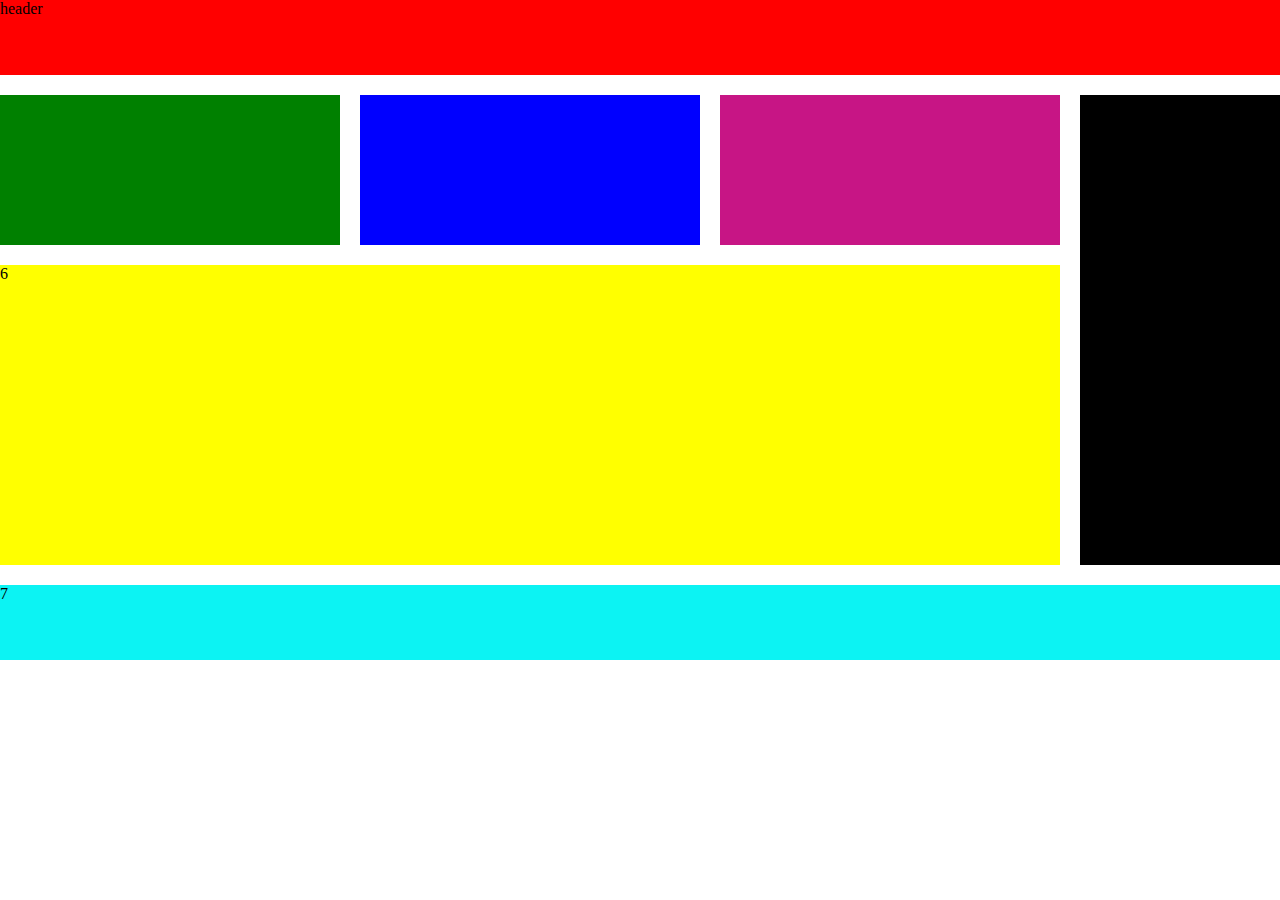
<file: 1st june/index.html>
<!DOCTYPE html>
<html lang="en">

<head>
    <meta charset="UTF-8">
    <meta http-equiv="X-UA-Compatible" content="IE=edge">
    <meta name="viewport" content="width=device-width, initial-scale=1.0">
    <link rel="stylesheet" href="style.css">
    <title>Document</title>
</head>

<body>
    <div class="container">
        <div class="grid">
            <div class="item item1">header</div>

            <div class="item item2">
                <!-- <img src="pic/1.webp" alt=""> -->
            </div>
            <div class="item item3">
                <!-- <img src="pic/2.jpg" alt=""> -->
            </div>
            <div class="item item4">
                <!-- <img src="pic/3.jpg" alt=""> -->
            </div>

            <div class="item item5">5</div>

            <div class="item item6">6</div>

            <div class="item item7">7</div>
        </div>
    </div>
</body>

</html>
</file>
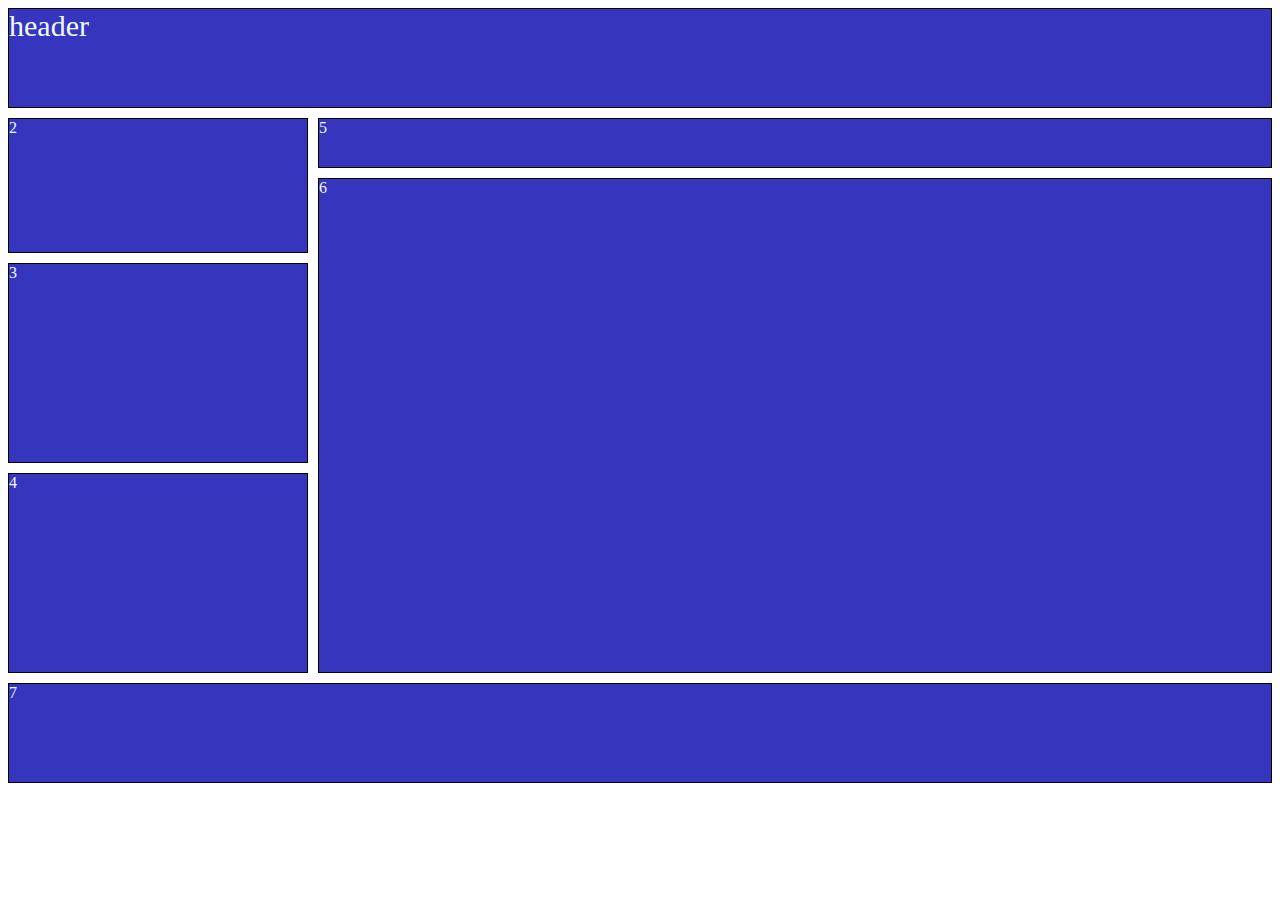
<file: 31th may/index.html>
<!DOCTYPE html>
<html lang="en">

<head>
    <meta charset="UTF-8">
    <meta http-equiv="X-UA-Compatible" content="IE=edge">
    <meta name="viewport" content="width=device-width, initial-scale=1.0">
    <style>
        .grid {
            display: grid;
            grid-auto-flow: row;
            grid-template-columns: 300px auto;
            grid-template-rows: 100px 50px 75px 200px 200px 100px;
            /* grid-auto-rows: 50px 1; */
            /* grid-auto-columns: 50px; */
            grid-gap: 10px;
            /* grid-row-gap: 10px;
            grid-column-gap: 50px; */
            grid-template-areas:
            "header header" 
            "home libary"
            "home video"
            "history video" 
            "subscri video" 
            "footer footer";

        }

        .item {
            border: 1px solid black;
            background-color: rgb(53, 53, 190);
            color: aliceblue;
        }

        .item1 {
            grid-area:header;
            font-size: 30px;
        }

        .item2 {
            grid-area:home ;
        }

        .item3 {
            grid-area: history;
        }

        .item4 {
            grid-area:subscri;
        }

        .item5 {
            grid-area: libary;
        }

        .item6 {
            grid-area:video ;
        }

        .item7 {
            grid-area: footer;
        }
    </style>
    <title>Document</title>
</head>

<body>
    <div class="container">
        <div class="grid">
            <div class="item item1">header</div>
            <div class="item item2">2</div>
            <div class="item item3">3</div>

            <div class="item item4">4</div>
            <div class="item item5">5</div>
            <div class="item item6">6</div>

            <div class="item item7">7</div>
        </div>

    </div>

</body>

</html>
</file>
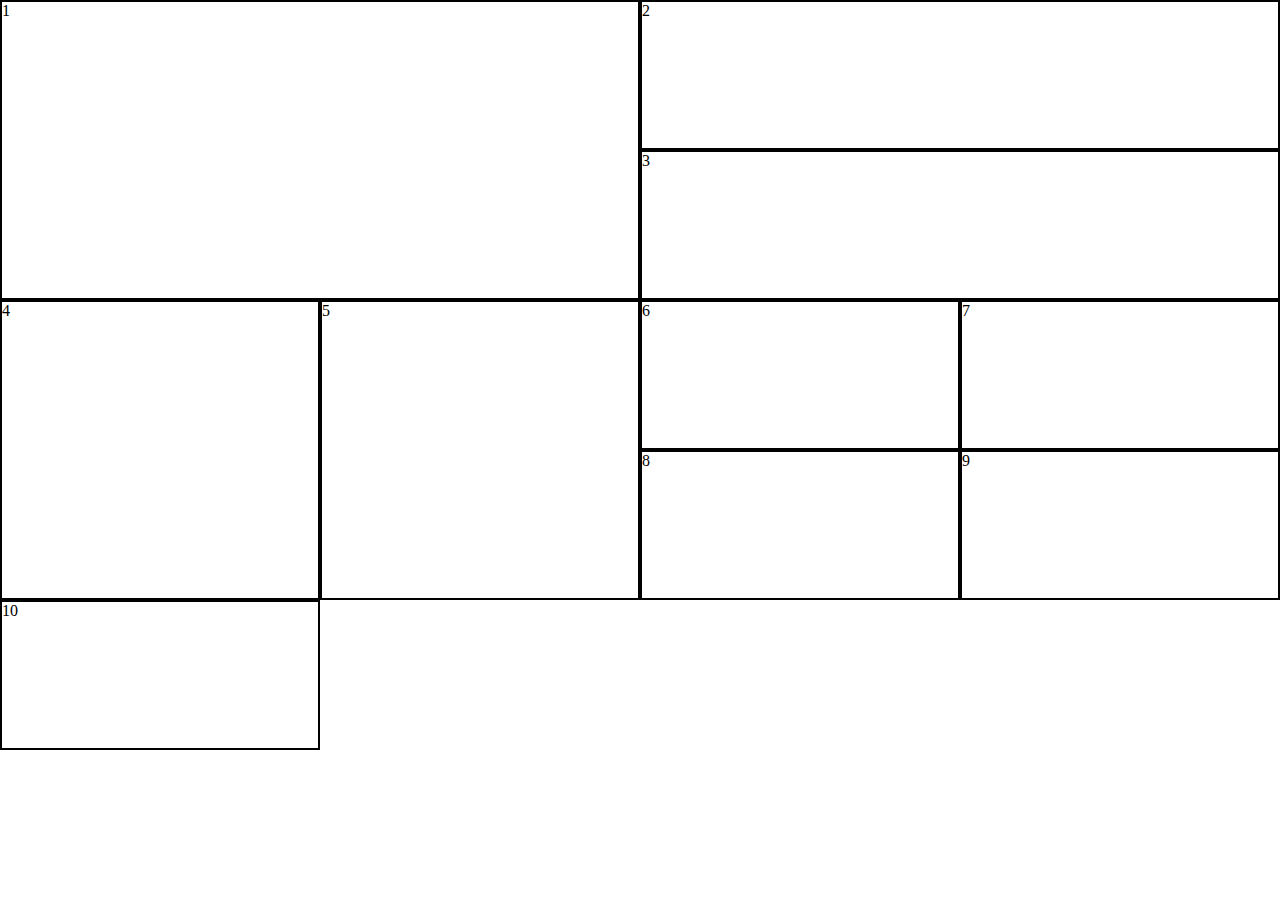
<file: 4th june/index.html>
<!DOCTYPE html>
<html lang="en">
<head>
    <meta charset="UTF-8">
    <meta http-equiv="X-UA-Compatible" content="IE=edge">
    <meta name="viewport" content="width=device-width, initial-scale=1.0">
    <link rel="stylesheet" href="style.css">
    <title>Document</title>
</head>
<body>
    <div class="containar">
        <div class="item item1">1</div>
        <div class="item item2">2</div>
        <div class="item item3">3</div>
        <div class="item item4">4</div>
        <div class="item item5">5</div>
        <div class="item item6">6</div>
        <div class="item item7">7</div>
        <div class="item item8">8</div>
        <div class="item item9">9</div>
        <div class="item item10">10</div>
    </div>

</body>
</html>
</file>
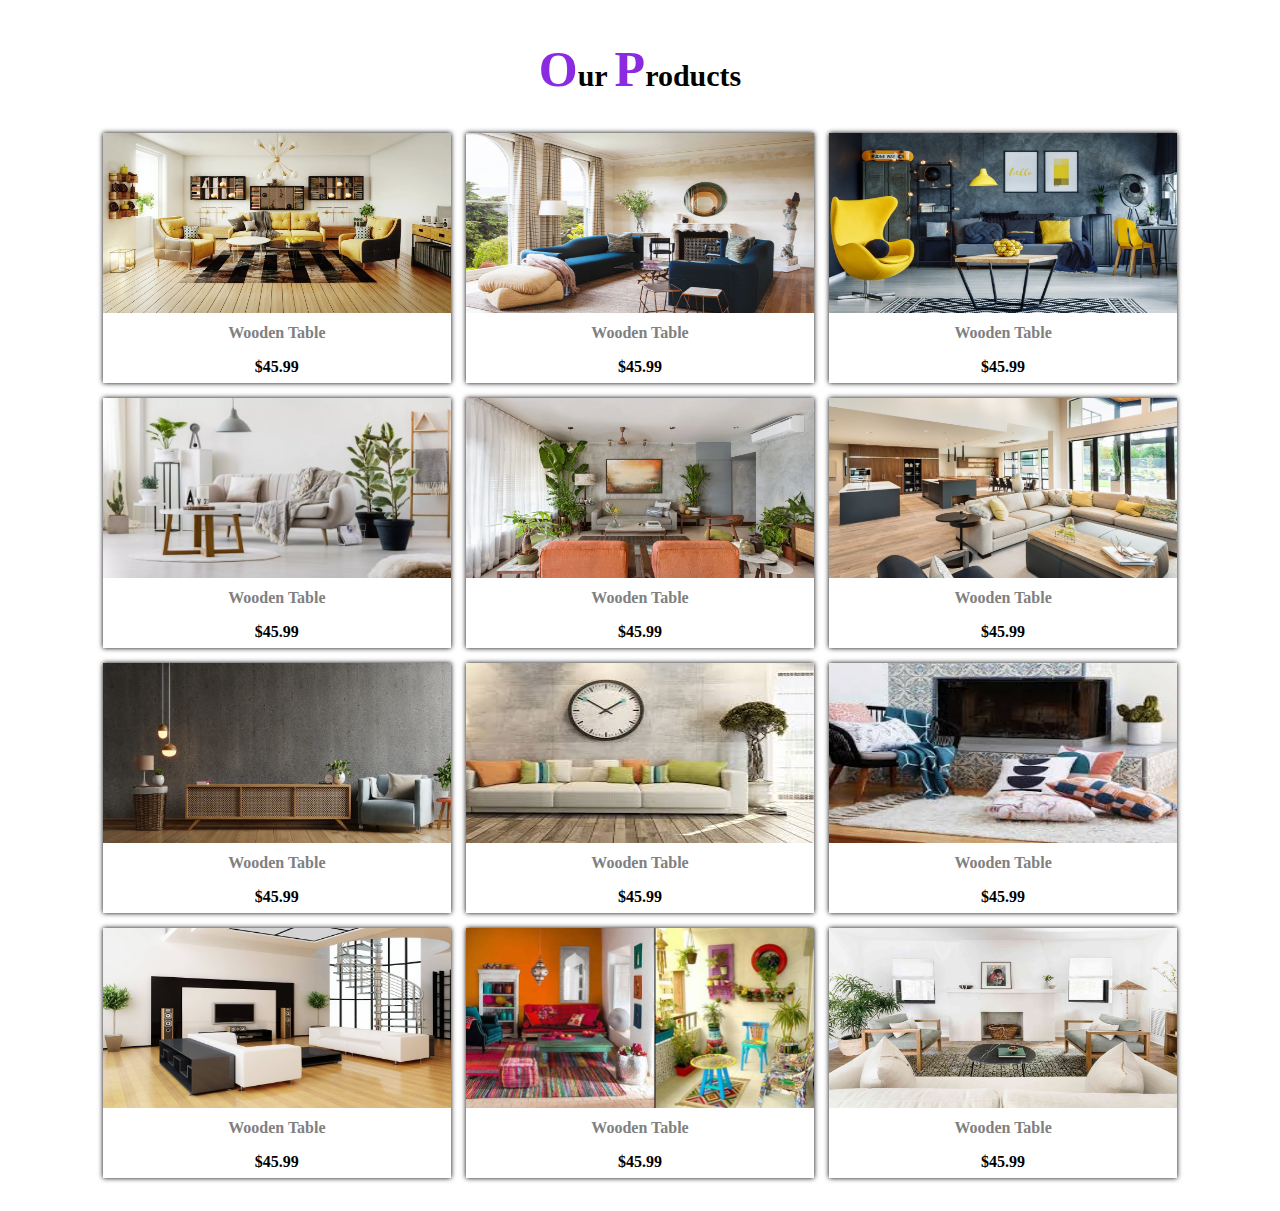
<file: 5th june/index.html>
<!DOCTYPE html>
<html lang="en">
<head>
    <meta charset="UTF-8">
    <meta http-equiv="X-UA-Compatible" content="IE=edge">
    <meta name="viewport" content="width=device-width, initial-scale=1.0">
    <link rel="stylesheet" href="style.css">
    <title>Document</title>
</head>
<body>
    <div class="heading">
        <h2><span>O</span>ur <span>P</span>roducts</h2>
    </div>
    <div class="products">
        <div class="item item1">
            <img src="pic/sofa.webp" alt="">
            <h4>Wooden Table</h4>
            <p>$45.99</p>
        </div>
        <div class="item item2">
            <img src="pic/sofa2.jpg" alt="">
            <h4>Wooden Table</h4>
            <p>$45.99</p>
        </div>
        <div class="item item3">
            <img src="pic/table.jpg" alt="">
            <h4>Wooden Table</h4>
            <p>$45.99</p>
        </div>
        <div class="item item4">
            <img src="pic/tree.webp" alt="">
            <h4>Wooden Table</h4>
            <p>$45.99</p>
        </div>
        <div class="item item5">
            <img src="pic/tree2.webp" alt="">
            <h4>Wooden Table</h4>
            <p>$45.99</p>
        </div>
        <div class="item item6">
            <img src="pic/room.jpg" alt="">
            <h4>Wooden Table</h4>
            <p>$45.99</p>
        </div>
        <div class="item item7">
            <img src="pic/wall.webp" alt="">
            <h4>Wooden Table</h4>
            <p>$45.99</p>
        </div>
        <div class="item item8">
            <img src="pic/clock.jpg" alt="">
            <h4>Wooden Table</h4>
            <p>$45.99</p>
        </div>
        <div class="item item9">
            <img src="pic/tv.jpg" alt="">
            <h4>Wooden Table</h4>
            <p>$45.99</p>
        </div>
        <div class="item item10">
            <img src="pic/bed.jpg" alt="">
            <h4>Wooden Table</h4>
            <p>$45.99</p>
        </div>
        <div class="item item11">
            <img src="pic/kid.jpg" alt="">
            <h4>Wooden Table</h4>
            <p>$45.99</p>
        </div>
        <div class="item item12">
            <img src="pic/sofa3.jpeg" alt="">
            <h4>Wooden Table</h4>
            <p>$45.99</p>
        </div>
    </div>
</body>
</html>
</file>
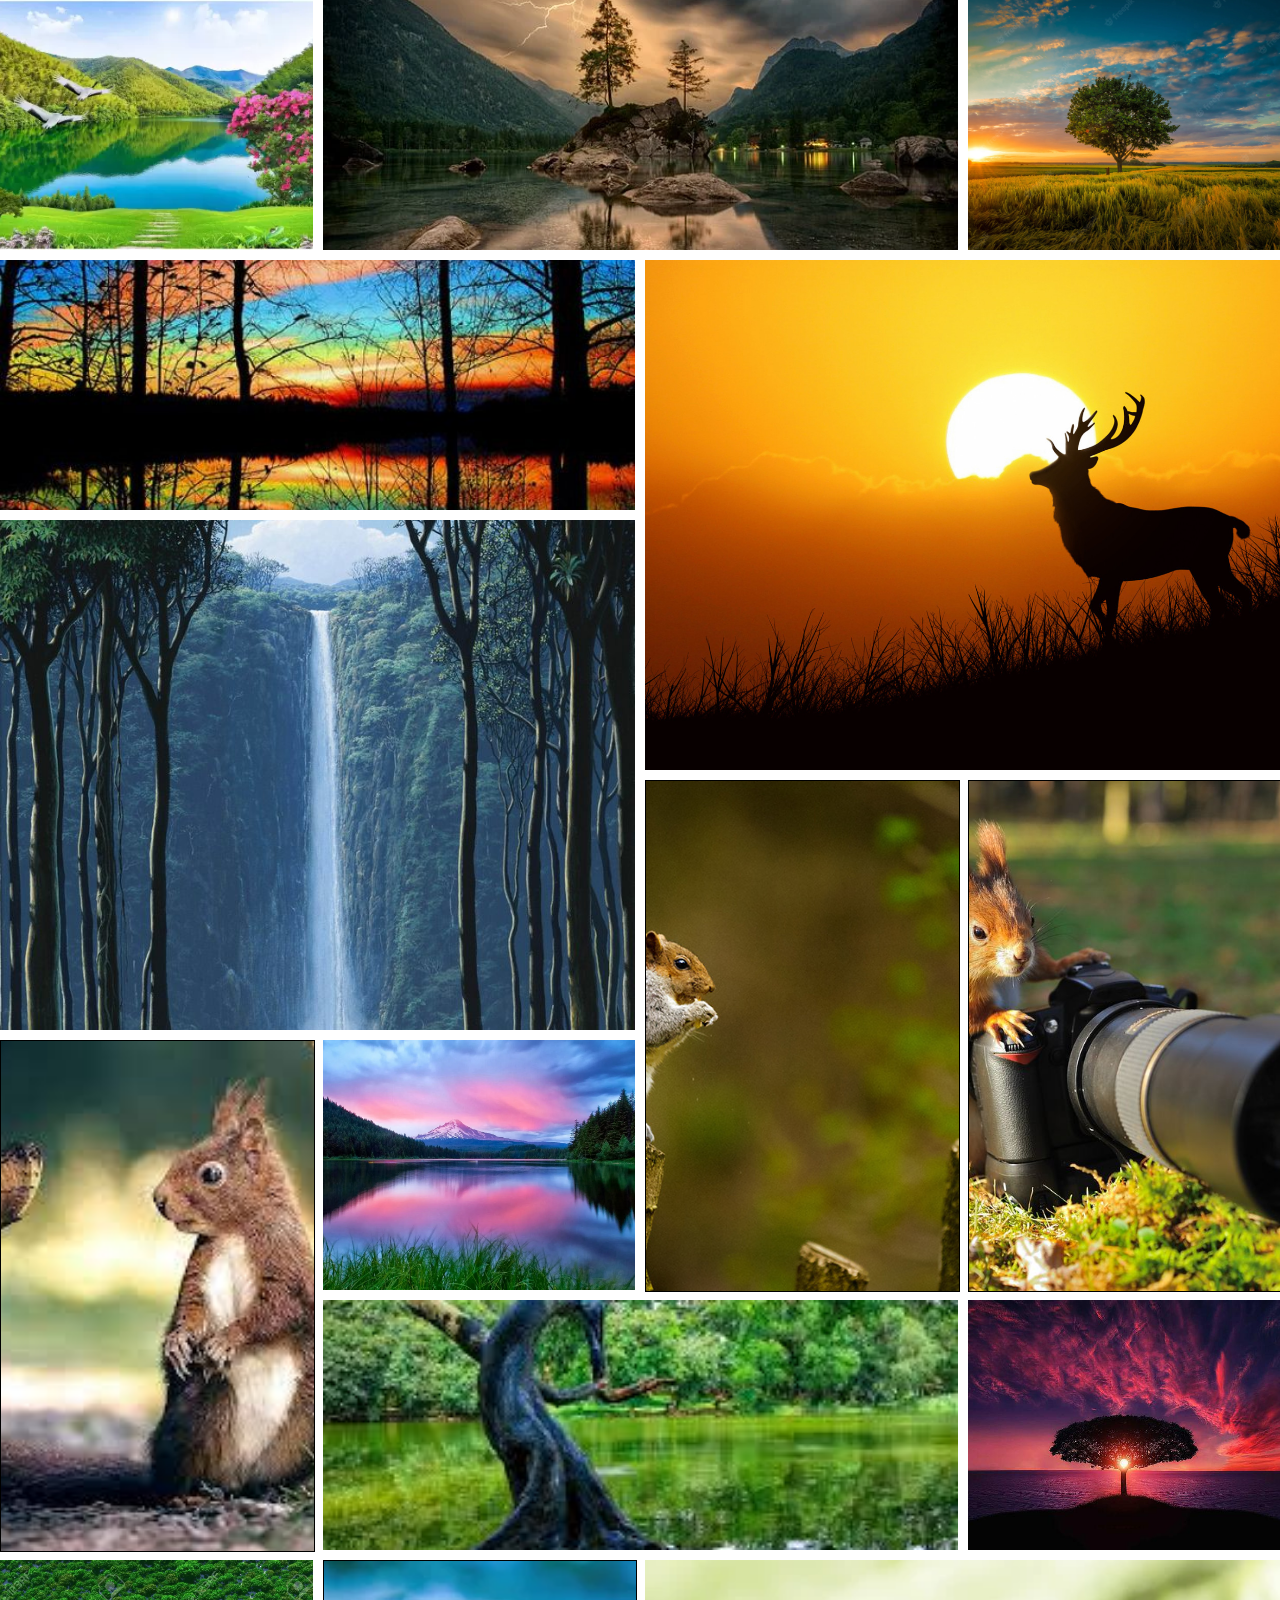
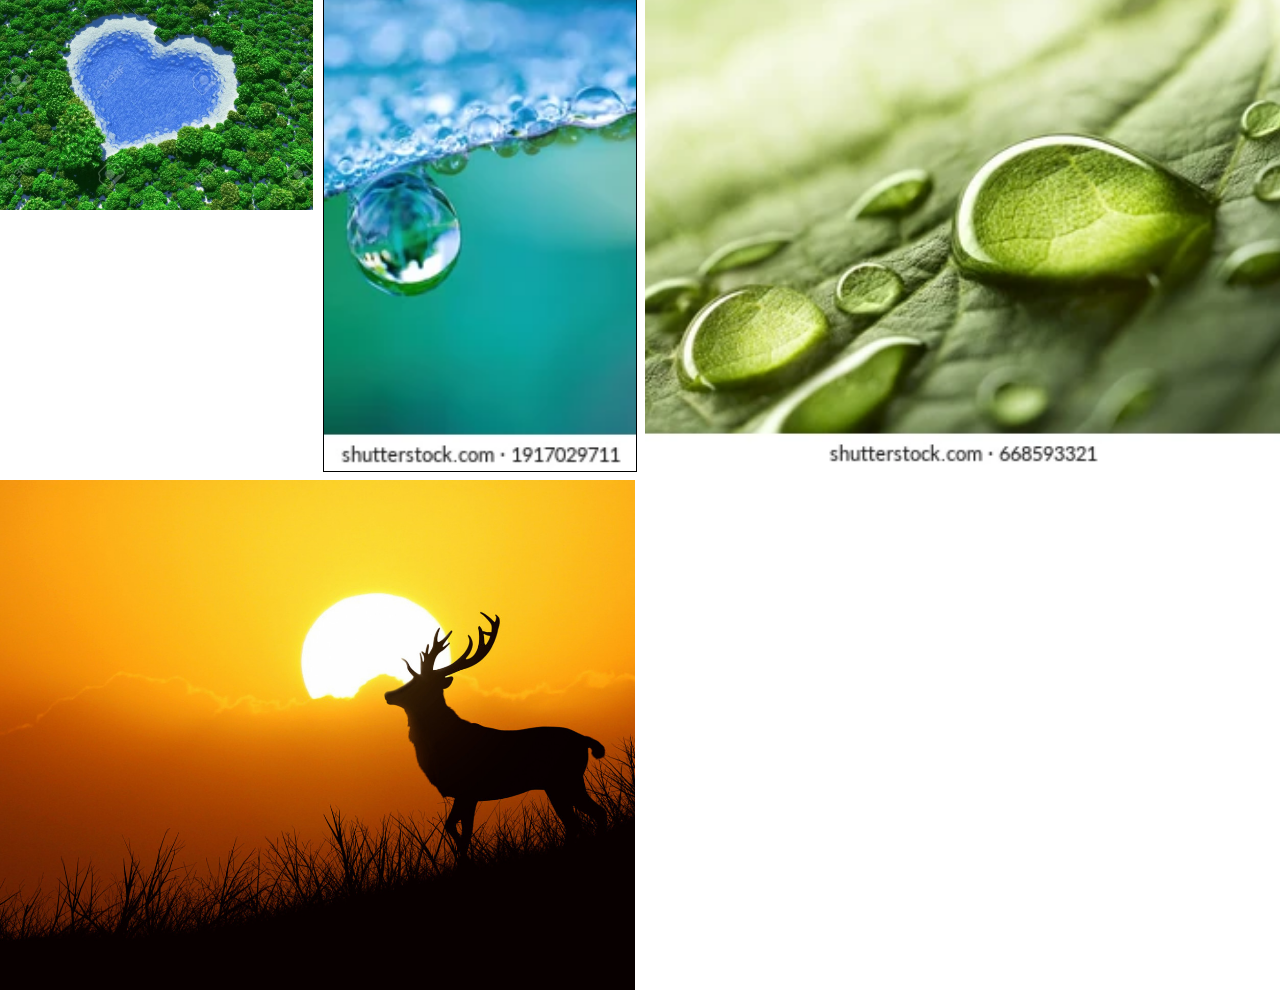
<file: 7th june/index.html>
<!DOCTYPE html>
<html lang="en">
<head>
    <meta charset="UTF-8">
    <meta http-equiv="X-UA-Compatible" content="IE=edge">
    <meta name="viewport" content="width=device-width, initial-scale=1.0">
    <title>Document</title>
    <link rel="stylesheet" href="./style.css">
</head>
<body>
 
   
    <div class="container">
        <img src="pic/1.webp" alt="">
        <img class="h" src="pic/2.webp" alt="">
        <img class="h"src="pic/3.jpg" alt="">
        <img class="big"src="pic/4.jpg" alt="">
        <img class="big"src="pic/5.jpg" alt="">
        <img class="v" src="pic/6.jpg" alt="">
        <img class="v"src="pic/7.jpg" alt="">
        <img class="v"src="pic/8.jpg" alt="">
        <img src="pic/9.webp" alt="">
        <img src="pic/10.webp" alt="">
        <img class="h"src="pic/11.jpg" alt="">
        <img src="pic/12.jpg" alt="">
        <img src="pic/13.webp" alt="">
        <img class="v" src="pic/14.webp" alt="">
        <img class="big"src="pic/15.webp" alt="">
        <img class="big" src="pic/4.jpg" alt="">
    </div>
</body>
</html>
</file>
<file: 1st june/style.css>
*{
    margin: 0;
    padding: 0;
}

.grid{
    display: grid;
    grid-template-columns: auto auto auto 200px;
    grid-template-rows: 75px 150px 300px 75px;
    grid-template-areas: 
    "box1 box1 box1 box1"
    "box2 box3 box4 box5"
    "box6 box6 box6 box5"
    "box7 box7 box7 box7"
    ;
    grid-gap: 20px;

}

.item1{
    grid-area: box1;
    background-color: red;
}
.item2{
    grid-area:box2 ;
    background-color:green ;
}
.item2>img{
    height: 150px;
}
.item3{
    grid-area:box3;
    background-color: blue;
}
.item4{
    grid-area:box4 ;
    background-color:mediumvioletred ;
}
.item5{
    grid-area: box5;
    background-color:black ;
}
.item6{
    grid-area: box6;
    background-color:yellow ;
}
.item7{
    grid-area: box7;
    background-color: rgb(12, 243, 243);
}
</file>
<file: 4th june/style.css>
*{
    margin: 0;
    padding: 0;
}
.containar{
    display: grid;
    /* grid-auto-flow: column; */
    grid-template-columns: repeat(auto-fit,minmax(300px,1fr));
    grid-auto-rows: 150px;
    /* grid-auto-flow: dense; */
}
.item{
    border: 2px solid black;
}
.item1{
    grid-row: span 2;
    grid-column:span 2;
}
.item2,.item3{
    grid-column:span 2;
}
.item4,.item5{
    grid-row: span 2;
}
</file>
<file: 5th june/style.css>
.heading>h2{
    font-size: 30px;
    text-align: center;
    margin: 40px 0 10px 0;
}
.heading h2 span{
    font-size: 50px;
    color: blueviolet;
}
.products{
    margin: auto;
    width: 85%;
    padding: 25px;
    display: grid;
    grid-template-columns: 1fr 1fr 1fr;
    grid-template-rows: 250px 250px 250px 250px;
    grid-gap: 15px;
}
.item{
    box-shadow: 0 0 5px ;
    text-align: center;
}
.item>img{
    width: 100%;
    height: 180px;
}
.item>h4{
    margin: 7px 0;
    color: gray;
}
.item>p{
  font-weight: 800;
}
</file>
<file: 7th june/style.css>
*{
    margin: 0;
    padding: 0;
}
.container{
    display: grid;
    grid-template-columns: repeat(auto-fit,minmax(250px,1fr));
    grid-auto-rows: 250px;
    grid-auto-flow: dense;
    grid-gap: 10px;
}
.v{
    grid-row: span 2;
    border: 1px solid black;
}
.h{
    grid-column: span 2;
}
.big{
    grid-row: span 2;
    grid-column: span 2;
}
.container img{
    width: 100%;
    height: 100%;
    object-fit: cover;
}
</file>
